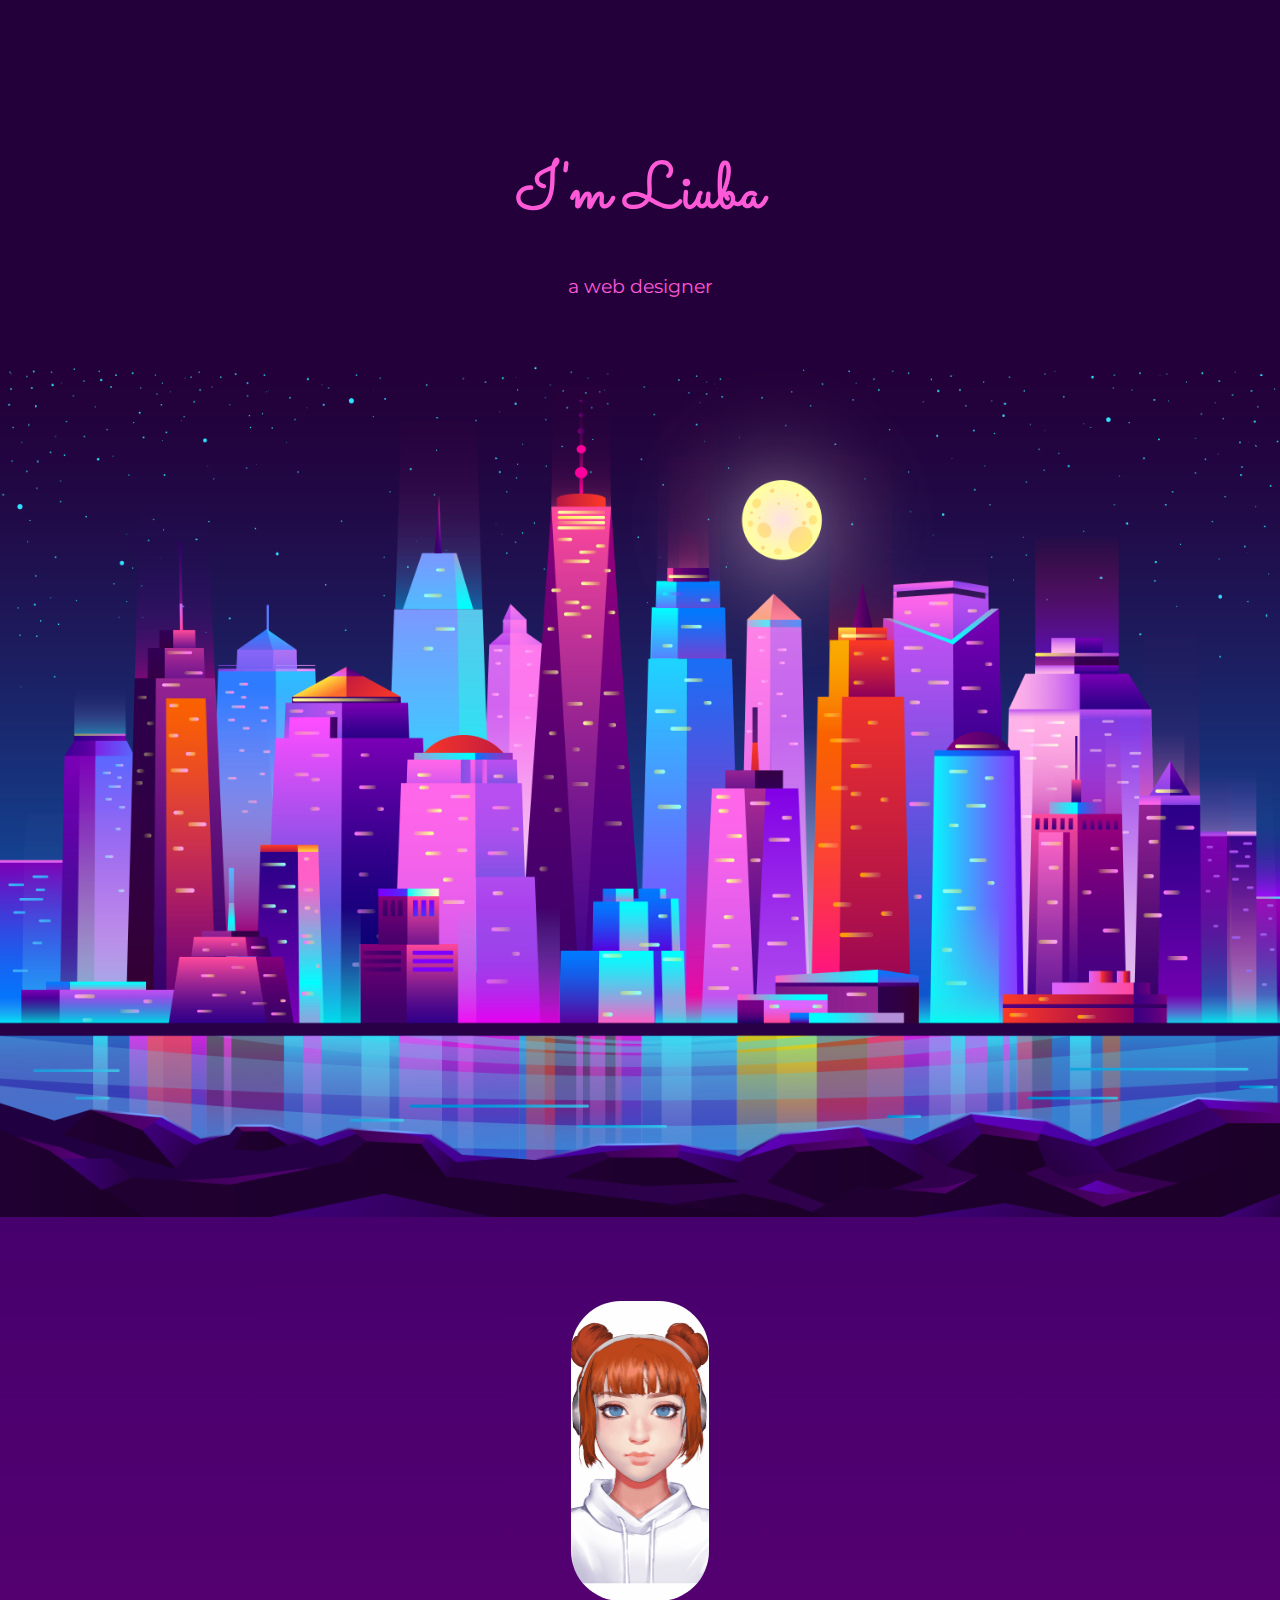
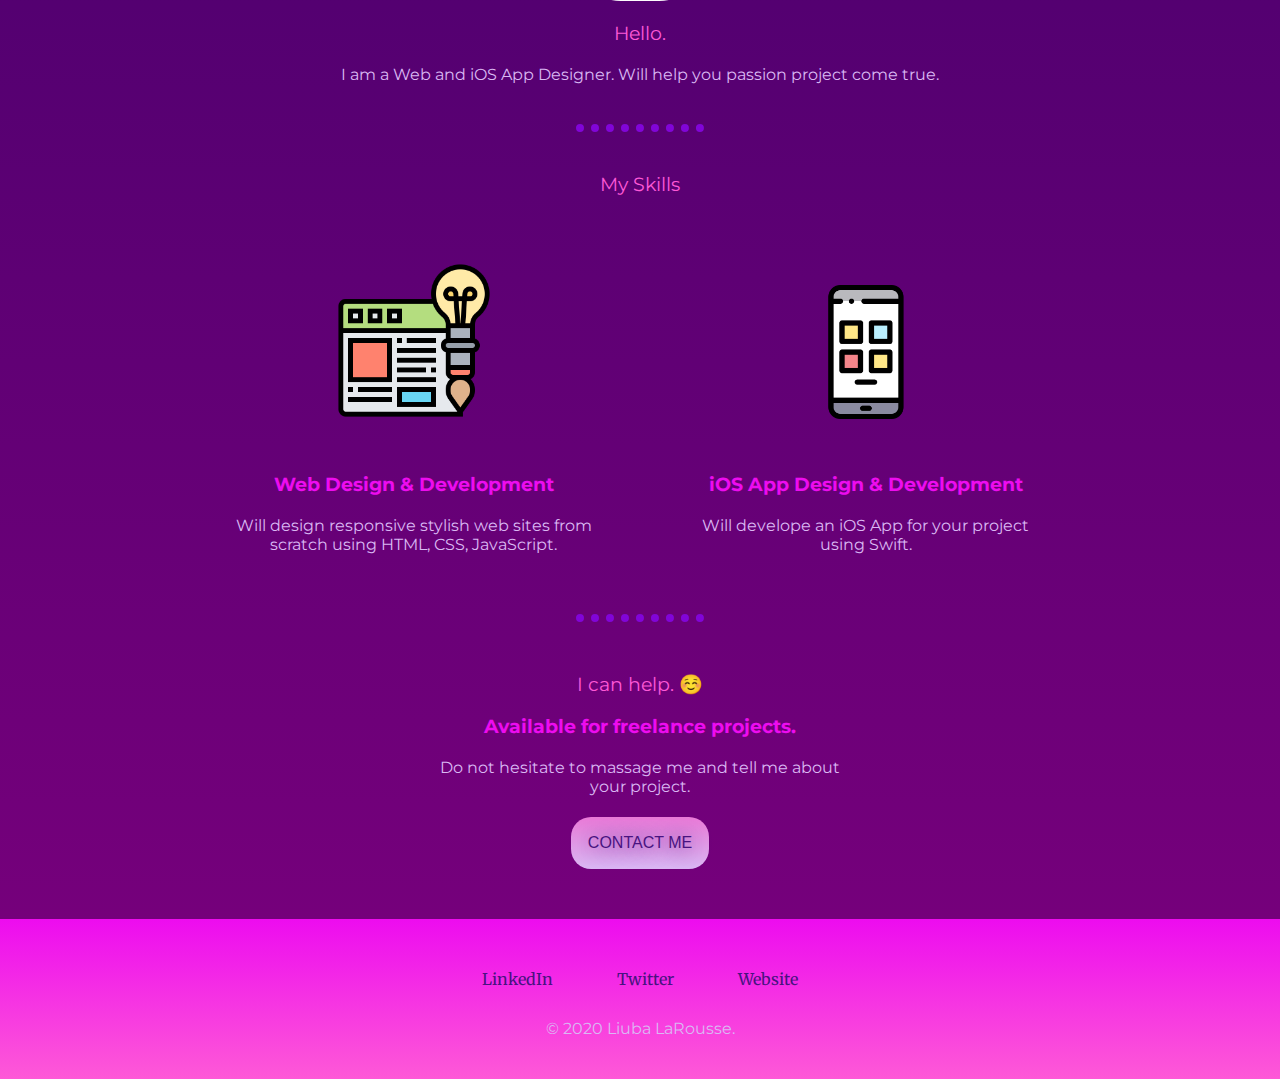
<file: index.html>
<!DOCTYPE html>
<html lang="en">
  <head>
    <meta charset="UTF-8" />
    <meta name="viewport" content="width=device-width, initial-scale=1.0" />
    <title>Liuba♥LaRousse</title>
    <link rel="icon" href="CSS - My Site Images/faviconFace.ico" />
    <link
      rel="stylesheet"
      href="css/style.css"
    />
     <link href="https://fonts.googleapis.com/css2?family=Merriweather&family=Montserrat&family=Sacramento&display=swap" rel="stylesheet">
  </head>
  <body>
    <div class="navigation">

    </div>
    <div class="top-container">
      <h1>I'm Liuba</h1>
      <h2>a web designer</h2>
      <img class="city"
        src="CSS - My Site Images/nightCtiy.jpg"
        alt="city-img"
      />
    </div>
    <div class="middle-container">
        <div class="profile">
          <img class="avatar" src="CSS - My Site Images/AvatarGif.GIF" alt="profile">
          <h2>Hello.</h2>
          <p>I am a Web and iOS App Designer. Will help you passion project come true.</p>
        </div>
        <hr>
        <div class="skills">
          <h2>My Skills</h2>
          <div class="skill-row">
            <img class="screen-img" src="CSS - My Site Images/web-design.png" alt="computer-img">
            <h3>Web Design & Development</h3>
            <p>Will design responsive stylish web sites from scratch using HTML, CSS, JavaScript.</p>
          </div>
          <div class="skill-row">
            <img class="phone-img" src="CSS - My Site Images/apps.png" alt="chillies-img">
            <h3>iOS App Design & Development</h3>
            <p >Will develope an iOS App for your project using Swift.</p>
          </div>
        </div>
        <hr>
        
        <div class="contact-me">
          <h2>I can help. ☺️</h2>
          <h3>Available for freelance projects.</h3>
          <p>Do not hesitate to massage me and tell me about your project.</p>
          <a class="btn" href="mailto:liubovkapitulskaya@gmail.com">CONTACT ME</a>
          
        </div>
      </div>
      
      
      <div class="bottom-container">
        <a class="footer-link" href="https://www.linkedin.com/in/liubov-kapitulskaya-4009796b/">LinkedIn</a>
        <a class="footer-link" href="https://twitter.com/LiubaLarousse">Twitter</a>
        <a class="footer-link" href="file:///Users/luba/Desktop/WEB%20DEVELOPMENT/Github/WEB%20DEV%20BOOTCAMP/CSS-MY%20SITE/index.html">Website</a>
        <p>© 2020 Liuba LaRousse.</p>
      </div>
  </body>
</html>
</file>
<file: css/style.css>
body {
  background-image: linear-gradient(#23003a 30%, #370068 30%, #7b007d);
  margin: 0;
  text-align: center;
  font-family: "Merriweather", serif;
}

/* TOP CONTAINER */
.top-vector{
    width:100%;
    position: absolute;
}

.top-container {
  padding-top: 80px;
  width: auto;
  object-fit: contain;
}

h1 {
  color: #fe59d7;
  font-size: 4rem;
  margin: 50px auto 0 auto;
  font-family: "Sacramento", cursive;
  line-height: 2;
}

h2 {
  color: #fe59d7;
  font-size: 1.2rem;
  font-family: "Montserrat", sans-serif;
  font-weight: normal;
}
.city {
  width: 100%;
  margin: 50px 0px 50px 0px;
}


/* MIDDLE CONTAINER */

h3 {
  color: #ed0cef;
  font-family: "Montserrat", sans-serif;
}
p {
  color: #dab8f3;
  font-family: "Montserrat", sans-serif;
  line-height: 1.2rem;
}
hr {
  border: 8px dotted #8105d8;
  border-left: none;
  border-right: none;
  border-top: none;
  width: 10%;
  margin-top: 40px;
  margin-bottom: 40px;
}

.skill-row {
  width: 35%;
  margin: 50px auto 0 auto;
  display: inline-block;
}
.skill-row h3,
p {
  width: 80%;
  margin: 20px auto 20px auto;
}
.profile {
  margin: 30px 0 30px 0;
}
.avatar {
    
  height: 300px;
  width: auto;
  border-radius: 50px;
}
.screen-img {
  width: 35%;
  margin-bottom: 30px;
}
.phone-img {
  width: 30%;
  margin-bottom: 30px;
}

.contact-me {
  margin: 50px auto 50px auto;
  width: 40%;
}

/* BUTTON */

.btn {
    background: #EA7AD7;
    background-image: -webkit-linear-gradient(top, #EA7AD7, #DAB8F3);
    background-image: -moz-linear-gradient(top, #EA7AD7, #DAB8F3);
    background-image: -ms-linear-gradient(top, #EA7AD7, #DAB8F3);
    background-image: -o-linear-gradient(top, #EA7AD7, #DAB8F3);
    background-image: linear-gradient(to bottom, #EA7AD7, #DAB8F3);
    -webkit-border-radius: 20px;
    -moz-border-radius: 20px;
    border-radius: 20px;
    color: #481380;
    font-family: sans-serif;
    font-size: 16px;
    font-weight: 300;
    padding: 17px;
    text-shadow: 1px 1px 20px #481380;
    text-decoration: none;
    display: inline-block;
    cursor: pointer;
    text-align: center;
    }
    
    .btn:hover {
    background: #DAB8F3;
    background-image: -webkit-linear-gradient(top, #DAB8F3, #EA7AD7);
    background-image: -moz-linear-gradient(top, #DAB8F3, #EA7AD7);
    background-image: -ms-linear-gradient(top, #DAB8F3, #EA7AD7);
    background-image: -o-linear-gradient(top, #DAB8F3, #EA7AD7);
    background-image: linear-gradient(to bottom, #DAB8F3, #EA7AD7);
    -webkit-border-radius: 20px;
    -moz-border-radius: 20px;
    border-radius: 20px;
    text-decoration: none;
    }

/* BOTTOM CONTAINER */

.bottom-container {
  background-image: linear-gradient(#ed0cef, #fe59d7);
  height: 100px;
  padding: 50px 0 10px 0;
}

.footer-link {
  text-decoration: none;
  color: #481380;
  font-family: "Merriweather", serif;
  margin: 0 30px 0 30px;
}
.footer-link:hover{
    color:#dab8f3;
}
.bottom-container p {
  padding: 10px 0 10px 0;
}
</file>
